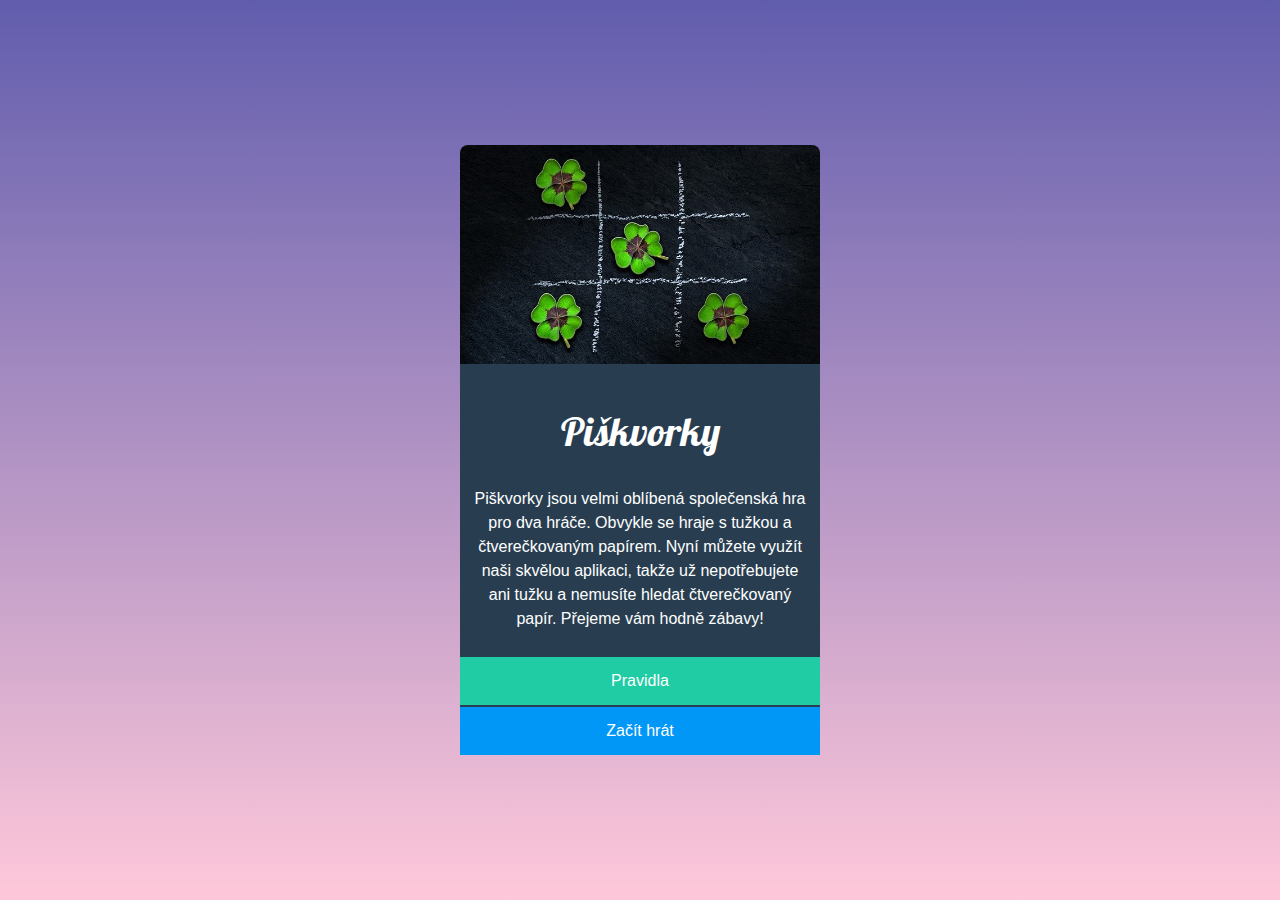
<file: index.html>
<!DOCTYPE html>
<html lang="en">
  <head>
    <meta charset="UTF-8" />
    <meta name="viewport" content="width=device-width, initial-scale=1.0" />
    <title>Piškvorky</title>
    <link rel="preconnect" href="https://fonts.googleapis.com" />
    <link rel="preconnect" href="https://fonts.gstatic.com" crossorigin />
    <link
      href="https://fonts.googleapis.com/css2?family=Lobster&display=swap"
      rel="stylesheet"
    />
    <link rel="stylesheet" href="styly.css" />
  </head>
  <body>
    <div class="card">
      <img src="uvodni.jpg" alt="ctyrlistky" />
      <div class="card-text">
        <h1 class="lobster-regular">Piškvorky</h1>
        <p>
          Piškvorky jsou velmi oblíbená společenská hra pro dva hráče. Obvykle
          se hraje s tužkou a čtverečkovaným papírem. Nyní můžete využít naši
          skvělou aplikaci, takže už nepotřebujete ani tužku a nemusíte hledat
          čtverečkovaný papír. Přejeme vám hodně zábavy!
        </p>
      </div>
      <a
        class="card-button button__green"
        href="https://czechitas-podklady.cz/Piskvorky-pravidla/"
        >Pravidla</a
      >
      <a class="card-button button__blue" href="hra.html">Začít hrát</a>
    </div>
  </body>
</html>
</file>
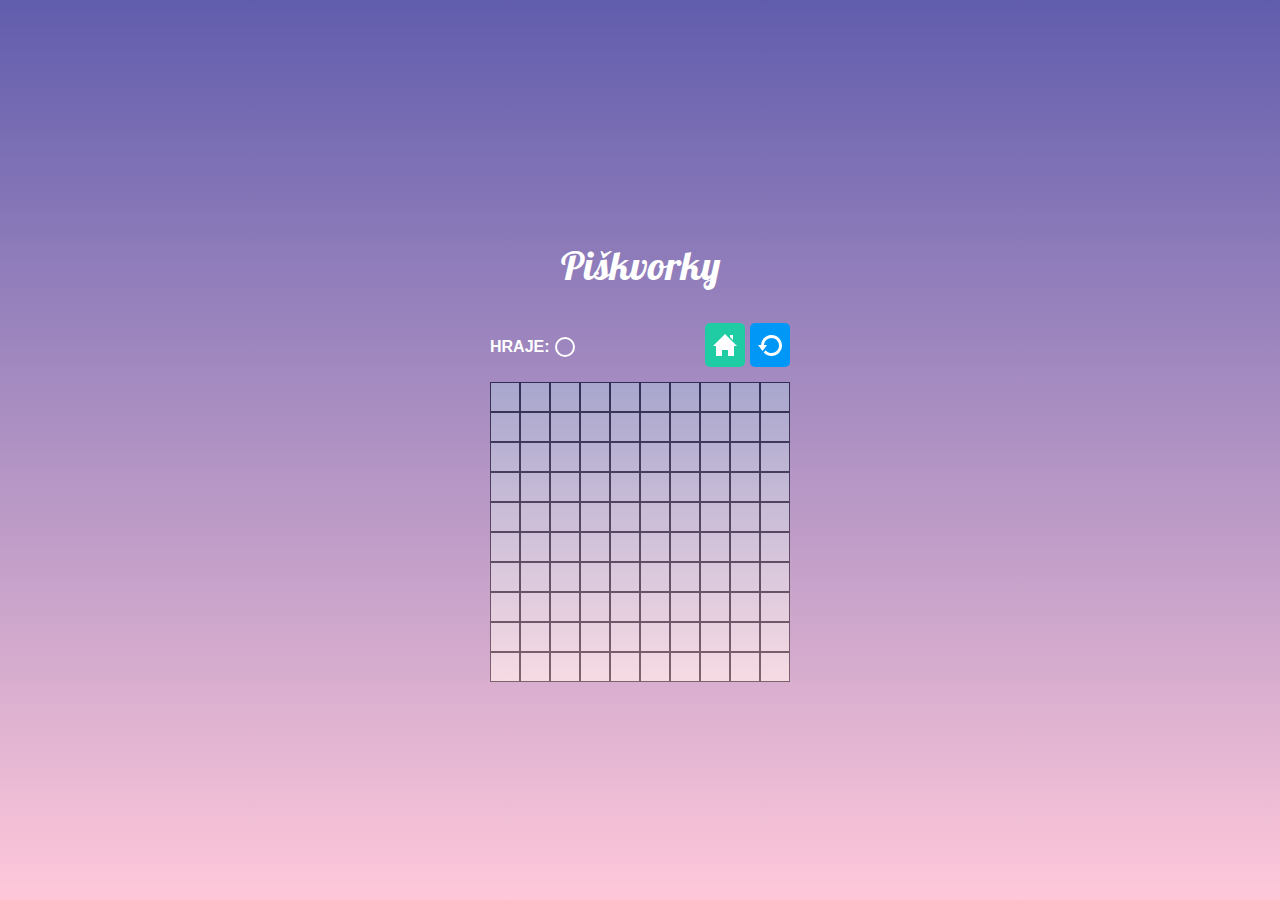
<file: hra.html>
<!DOCTYPE html>
<html lang="en">
  <head>
    <meta charset="UTF-8" />
    <meta name="viewport" content="width=device-width, initial-scale=1.0" />
    <title>Hra</title>
    <link rel="preconnect" href="https://fonts.googleapis.com" />
    <link rel="preconnect" href="https://fonts.gstatic.com" crossorigin />
    <link
      href="https://fonts.googleapis.com/css2?family=Lobster&display=swap"
      rel="stylesheet"
    />
    <link rel="stylesheet" href="styly.css" />
    <script type="module" src="hra.js"></script>
  </head>
  <body>
    <div class="game">
      <h1 class="lobster-regular">Piškvorky</h1>
      <div class="game-bar">
        <div class="game-player">
          <p><strong>HRAJE:</strong></p>
          <div class="symbol"></div>
        </div>
        <div>
          <a href="index.html"
            ><img class="game-icon icon__green" src="home.svg" alt="home" /></a
          ><a href="hra.html"
            ><img class="game-icon icon__blue" src="restart.svg" alt="restart"
          /></a>
        </div>
      </div>
      <div class="game-field">
        <button class="game-square"></button>
        <button class="game-square"></button>
        <button class="game-square"></button>
        <button class="game-square"></button>
        <button class="game-square"></button>
        <button class="game-square"></button>
        <button class="game-square"></button>
        <button class="game-square"></button>
        <button class="game-square"></button>
        <button class="game-square"></button>
        <button class="game-square"></button>
        <button class="game-square"></button>
        <button class="game-square"></button>
        <button class="game-square"></button>
        <button class="game-square"></button>
        <button class="game-square"></button>
        <button class="game-square"></button>
        <button class="game-square"></button>
        <button class="game-square"></button>
        <button class="game-square"></button>
        <button class="game-square"></button>
        <button class="game-square"></button>
        <button class="game-square"></button>
        <button class="game-square"></button>
        <button class="game-square"></button>
        <button class="game-square"></button>
        <button class="game-square"></button>
        <button class="game-square"></button>
        <button class="game-square"></button>
        <button class="game-square"></button>
        <button class="game-square"></button>
        <button class="game-square"></button>
        <button class="game-square"></button>
        <button class="game-square"></button>
        <button class="game-square"></button>
        <button class="game-square"></button>
        <button class="game-square"></button>
        <button class="game-square"></button>
        <button class="game-square"></button>
        <button class="game-square"></button>
        <button class="game-square"></button>
        <button class="game-square"></button>
        <button class="game-square"></button>
        <button class="game-square"></button>
        <button class="game-square"></button>
        <button class="game-square"></button>
        <button class="game-square"></button>
        <button class="game-square"></button>
        <button class="game-square"></button>
        <button class="game-square"></button>
        <button class="game-square"></button>
        <button class="game-square"></button>
        <button class="game-square"></button>
        <button class="game-square"></button>
        <button class="game-square"></button>
        <button class="game-square"></button>
        <button class="game-square"></button>
        <button class="game-square"></button>
        <button class="game-square"></button>
        <button class="game-square"></button>
        <button class="game-square"></button>
        <button class="game-square"></button>
        <button class="game-square"></button>
        <button class="game-square"></button>
        <button class="game-square"></button>
        <button class="game-square"></button>
        <button class="game-square"></button>
        <button class="game-square"></button>
        <button class="game-square"></button>
        <button class="game-square"></button>
        <button class="game-square"></button>
        <button class="game-square"></button>
        <button class="game-square"></button>
        <button class="game-square"></button>
        <button class="game-square"></button>
        <button class="game-square"></button>
        <button class="game-square"></button>
        <button class="game-square"></button>
        <button class="game-square"></button>
        <button class="game-square"></button>
        <button class="game-square"></button>
        <button class="game-square"></button>
        <button class="game-square"></button>
        <button class="game-square"></button>
        <button class="game-square"></button>
        <button class="game-square"></button>
        <button class="game-square"></button>
        <button class="game-square"></button>
        <button class="game-square"></button>
        <button class="game-square"></button>
        <button class="game-square"></button>
        <button class="game-square"></button>
        <button class="game-square"></button>
        <button class="game-square"></button>
        <button class="game-square"></button>
        <button class="game-square"></button>
        <button class="game-square"></button>
        <button class="game-square"></button>
        <button class="game-square"></button>
        <button class="game-square"></button>
      </div>
    </div>
  </body>
</html>
</file>
<file: styly.css>
* {
  box-sizing: border-box;
}

body {
  padding: 0;
  margin: 0;
  height: 100vh;

  font-family: sans-serif;
  color: #ffffff;
  text-align: center;

  background-image: linear-gradient(#615dad, #ffc8da);
  background-position: center;
  background-repeat: no-repeat;
  background-attachment: fixed;

  display: flex;
  justify-content: center;
  align-items: center;
}

/* Intro CARD */
img {
  border-radius: 8px 8px 0 0;
}

.lobster-regular {
  font-family: "Lobster", sans-serif;
  font-weight: 400;
  font-style: normal;
  font-size: 40px;
}

.card {
  width: 360px;
  display: flex;
  flex-direction: column;
}

.card-text {
  background-color: #283e50;
  padding: 10px;
  flex-grow: 1;
  line-height: 1.5;
}

.card-button {
  color: #ffffff;
  padding-block: 15px;
  text-decoration: none;
  cursor: pointer;
}

.button__green {
  background-color: #1fcca4;
  border-bottom: 2px solid #283e50;
}

.button__blue {
  background-color: #0197f6;
}

.button__green:hover {
  background: #1cbb96;
}

.button__blue:hover {
  background: #0090e9;
}


/* GAME */

.game {
  max-width: 80vmin;
  display: flex;
  flex-direction: column;
}

.game-bar {
  display: flex;
  align-items: center;
  justify-content: space-between;
  margin: 5px;
  width: 300px;
}

.game-player {
  display: flex;
  align-items: center;
}

.symbol {
  height: 20px;
  width: 20px;
  border: 2px solid white;
  border-radius: 50%;
  margin-left: 5px;
}

.game-icon {
  padding: 10px 8px 10px 8px;
  margin-left: 5px;
  border-radius: 5px;
}

.icon__green {
  background-color: #1fcca4;
}

.icon__blue {
  background-color: #0197f6;
}

.icon__green:hover {
  background: #1cbb96;
}

.icon__blue:hover {
  background: #0090e9;
}

.game-field {
  display: flex;
  flex-wrap: wrap;
  font-family: 0;
  width: 300px;
  margin: 5px;
  background: linear-gradient(#615dad, #ffc8da);
}

.game-square {
  height: 30px;
  width: 30px;
  padding: 0;
  border: 1px solid black;
  opacity: 0.5;
  cursor: pointer;
}

/* Oziveni policek herni plochy */

.game__square--circle {
  background-image: url("circleBlack.svg");
  background-position: center;
  background-repeat: no-repeat;
}

.game__square--cross {
  background-image: url("crossBlack.svg");
  background-position: center;
  background-repeat: no-repeat;
}

/* Zmena znazorneni, kdo prave hraje */

.symbol__circle {
  background-image: url("circle.svg");
  background-size: cover;
  height: 20px;
  width: 20px;
  margin-left: 5px;
}

.symbol__cross {
  background-image: url("cross.svg");
  background-size: cover;
  height: 20px;
  width: 20px;
  margin-left: 5px;
}
</file>
